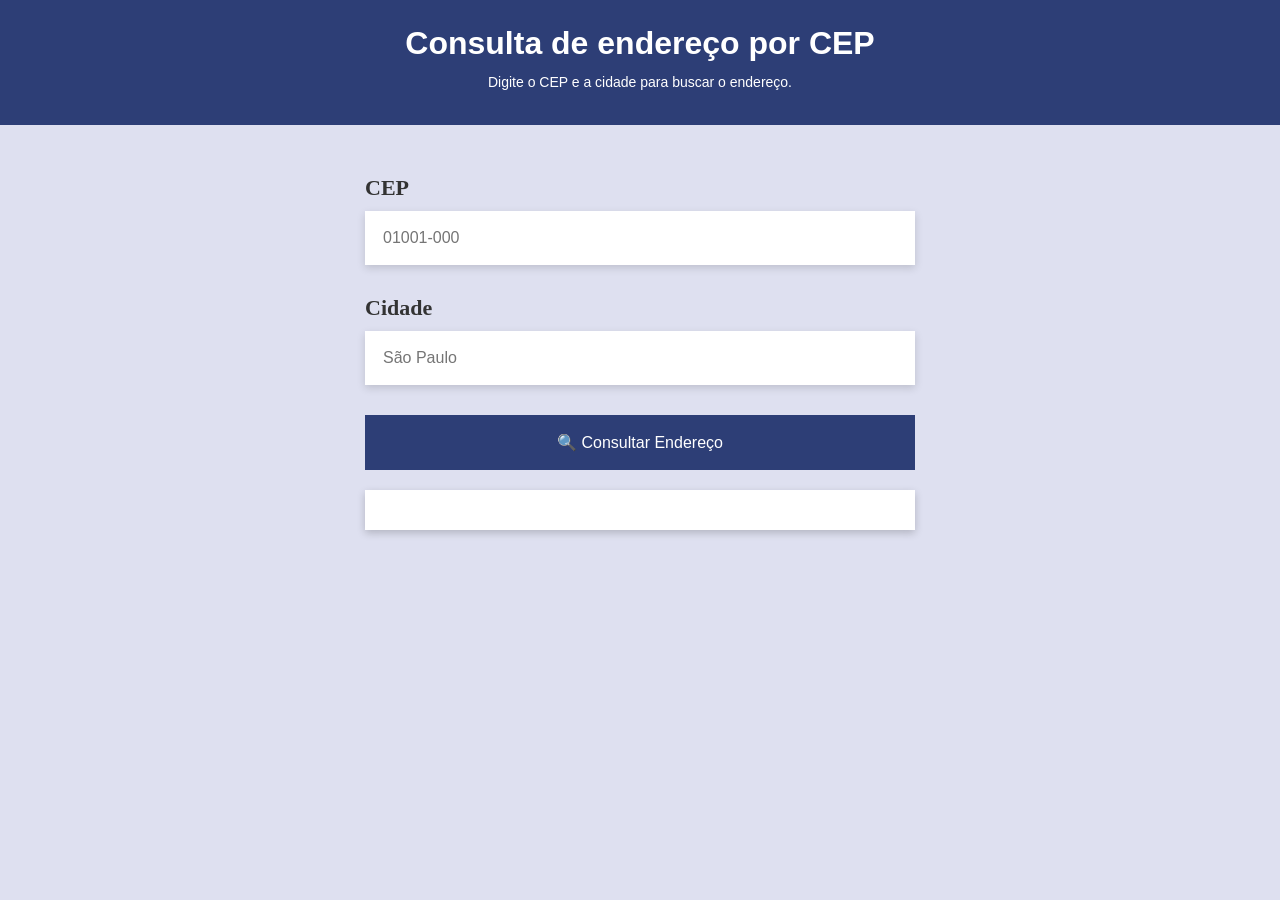
<file: index.html>
<!DOCTYPE html>
<html lang="pt-br">

<head>
    <meta charset="UTF-8">
    <meta name="viewport" content="width=device-width, initial-scale=1.0">

    <title>Consulta de endereço por CEP</title>

    <!-- Liga o CSS à página -->
    <link rel="stylesheet" href="style.css">

     <!-- Liga o manifesto da PWA -->
    <link rel="manifest" href="manifest.json">

    <!-- Ícone da aplicação -->
    <link rel="icon" type="image/png" href="icons/icon-192.png">

    <!-- Ícone para dispositivos Apple -->
    <link rel="apple-touch-icon" href="icons/icon-512.png">

    <!-- Permite funcionamento como aplicativo no iOS -->
    <meta name="apple-mobile-web-app-capable" content="yes">
</head>

<body>

    <!-- Título principal -->
    <h1>Consulta de endereço por CEP</h1>

    <!-- Formulário para realizar a consulta -->
    <form id="formConsulta">

        <!-- Campo do CEP -->
        <label for="cep">CEP</label>

        <input id="cep" type="text" inputmode="numeric" maxlength="9" placeholder="01001-000" required>

        <!-- Campo da cidade -->
        <label for="cidade">Cidade</label>

        <input id="cidade" type="text" placeholder="São Paulo" required>

        <!-- Botão de consulta -->
        <button type="submit">
            🔍 Consultar Endereço
        </button>

    </form>

    <!-- Área para mostrar mensagens -->
    <p id="mensagem" role="status" aria-live="polite"></p>

    <!-- Liga o JavaScript -->
    <script src="index.js"></script>

</body>

</html>
</file>
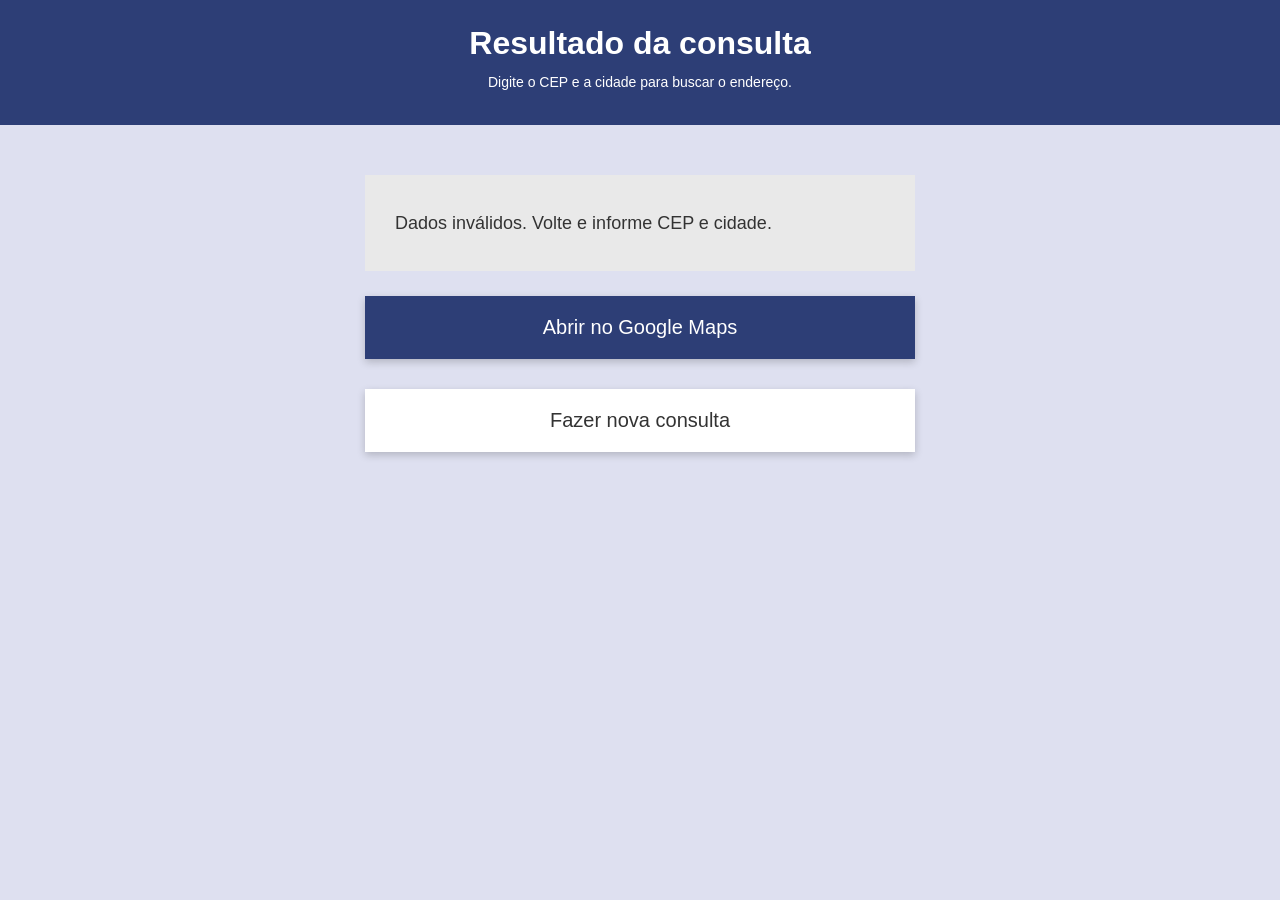
<file: resultado.html>
<!DOCTYPE html>
<html lang="pt-br">

<head>

    <!-- Define a codificação dos caracteres -->
    <meta charset="UTF-8">

    <!-- Faz a página se adaptar ao celular -->
    <meta name="viewport" content="width=device-width, initial-scale=1.0">

    <!-- Título da página -->
    <title>Consulta de endereço por CEP</title>

    <!-- Liga o arquivo CSS -->
    <link rel="stylesheet" href="style.css">

    <!-- Liga o manifesto da PWA -->
    <link rel="manifest" href="manifest.json">

    <!-- Ícone da aplicação -->
    <link rel="icon" type="image/png" href="icons/icon-192.png">

    <!-- Ícone para dispositivos Apple -->
    <link rel="apple-touch-icon" href="icons/icon-192.png">

    <!-- Permite funcionamento como aplicativo no iOS -->
    <meta name="apple-mobile-web-app-capable" content="yes">

</head>

<body>

    <!-- Título da página -->
    <h1>Resultado da consulta</h1>

    <!--
        Área onde o JavaScript vai colocar
        as informações do endereço
    -->
    <div id="resultado" role="status" aria-live="polite"></div>

    <!--
        Link para abrir o endereço no Google Maps.
        Ele começa escondido.
    -->
    <a id="linkMaps" hidden target="_blank" rel="noopener noreferrer">
        Abrir no Google Maps
    </a>

    <!-- Link para fazer uma nova consulta -->
    <p>
        <a href="index.html">Fazer nova consulta</a>
    </p>

    <!-- Liga o JavaScript da página de resultado -->
    <script src="resultado.js"></script>

</body>

</html>
</file>
<file: style.css>
/* Remove as configurações padrão dos elementos */
* {
    margin: 0;
    padding: 0;

    /* Faz o tamanho incluir o padding e a borda */
    box-sizing: border-box;
}


/* Configurações gerais da página */
body {
    /* Define a fonte */
    font-family: Arial, sans-serif;

    /* Cor de fundo */
    background-color: #DEE0F0;

    /* Cor dos textos */
    color: #333;
}

/* CABEÇALHO */

/* Estilo do título */
h1 {
    /* Cor azul */
    background-color: #2D3E76;

    /* Cor branca para o texto */
    color: white;

    /* Centraliza o texto */
    text-align: center;

    /* Espaçamento interno */
    padding: 25px 10px 10px;

    /* Tamanho da fonte */
    font-size: 28px;
}


/* Texto que aparece abaixo do título */
h1::after {
    /* Cria o texto pelo CSS */
    content: "Digite o CEP e a cidade para buscar o endereço.";

    /* Coloca o texto em uma nova linha */
    display: block;

    /* Tamanho da fonte */
    font-size: 14px;

    /* Deixa o texto normal */
    font-weight: normal;

    /* Espaço acima */
    margin-top: 12px;

    /* Espaço abaixo */
    padding-bottom: 25px;
}

/* FORMULÁRIO */

/* Configuração do formulário */
form {
    /* Largura máxima */
    width: 550px;

    /* Evita que ultrapasse a tela */
    max-width: 90%;

    /* Centraliza o formulário */
    margin: 50px auto;

    /* Organiza os elementos em coluna */
    display: flex;
    flex-direction: column;
}


/* Estilo dos textos dos campos */
label {
    /* Tamanho da fonte */
    font-size: 22px;

    /* Deixa em negrito */
    font-weight: bold;

    /* Espaço abaixo */
    margin-bottom: 10px;

    /* Fonte dos labels */
    font-family: Georgia, serif;
}

/* CAMPOS */

/* Estilo dos campos de entrada */
input {
    /* Ocupa toda a largura */
    width: 100%;

    /* Espaçamento interno */
    padding: 18px;

    /* Tamanho do texto */
    font-size: 16px;

    /* Remove a borda padrão */
    border: none;

    /* Espaço abaixo */
    margin-bottom: 30px;

    /* Cor branca */
    background-color: white;

    /* Sombra dos campos */
    box-shadow: 0 3px 8px rgba(0, 0, 0, 0.15);
}


/* Efeito quando o campo é selecionado */
input:focus {
    /* Contorno azul */
    outline: 2px solid #2D3E76;
}

/* BOTÃO */

/* Estilo do botão */
button {
    /* Cor do botão */
    background-color: #2D3E76;

    /* Cor do texto */
    color: white;

    /* Remove a borda */
    border: none;

    /* Espaçamento interno */
    padding: 18px;

    /* Tamanho do texto */
    font-size: 16px;

    /* Mostra a mãozinha */
    cursor: pointer;

    /* Cria uma animação */
    transition: 0.3s;

    /* Tamanho mínimo para facilitar o toque */
    min-height: 44px;
}


/* Efeito quando o mouse passa pelo botão */
button:hover {
    /* Muda a cor */
    background-color: #1d3659;
}

/* MENSAGEM */

/* Área onde aparecem as mensagens */
#mensagem {
    /* Largura */
    width: 550px;

    /* Limita o tamanho em telas pequenas */
    max-width: 90%;

    /* Centraliza */
    margin: -30px auto 20px;

    /* Centraliza o texto */
    text-align: center;

    /* Tamanho da fonte */
    font-size: 16px;
}

/* RESULTADO */

/* Caixa com as informações do endereço */
#resultado {
    /* Largura */
    width: 550px;

    /* Limita a largura */
    max-width: 90%;

    /* Centraliza */
    margin: 50px auto 25px;

    /* Espaçamento interno */
    padding: 30px;

    /* Cor da caixa */
    background-color: #e9e9e9;

    /* Tamanho do texto */
    font-size: 18px;

    /* Espaçamento entre linhas */
    line-height: 2;
}


/* Cada informação do endereço */
#resultado p {
    /* Espaço entre os textos */
    margin: 8px 0;
}


/* Deixa os nomes dos campos em negrito */
#resultado strong {
    font-weight: bold;
}


/* GOOGLE MAPS */

/* Estilo do link do Google Maps */
#linkMaps {
    /* Faz o link ocupar uma linha */
    display: block;

    /* Largura */
    width: 550px;

    /* Evita ultrapassar a tela */
    max-width: 90%;

    /* Centraliza */
    margin: 20px auto;

    /* Espaçamento interno */
    padding: 20px;

    /* Cor do botão */
    background-color: #2D3E76;

    /* Cor do texto */
    color: white;

    /* Centraliza o texto */
    text-align: center;

    /* Remove o sublinhado */
    text-decoration: none;

    /* Tamanho da fonte */
    font-size: 20px;

    /* Sombra */
    box-shadow: 0 3px 8px rgba(0, 0, 0, 0.2);

    /* Facilita o toque no celular */
    min-height: 44px;
}


/* Efeito ao passar o mouse */
#linkMaps:hover {
    /* Muda a cor */
    background-color: #1d3659;
}

/* NOVA CONSULTA */

/* Caixa do link para fazer outra consulta */
body>p {
    /* Largura */
    width: 550px;

    /* Limita a largura */
    max-width: 90%;

    /* Centraliza */
    margin: 30px auto;

    /* Espaçamento interno */
    padding: 20px;

    /* Centraliza o texto */
    text-align: center;

    /* Cor de fundo */
    background-color: white;

    /* Sombra */
    box-shadow: 0 3px 8px rgba(0, 0, 0, 0.2);
}


/* Estilo do link */
body>p a {
    /* Remove o sublinhado */
    text-decoration: none;

    /* Cor do texto */
    color: #333;

    /* Tamanho da fonte */
    font-size: 20px;
}

/* RESPONSIVIDADE */

/* Ajustes para telas pequenas */
@media (max-width: 600px) {

    /* Diminui o tamanho do título */
    h1 {
        font-size: 24px;
    }

    /* Diminui o espaço do formulário */
    form {
        margin: 30px auto;
    }

    /* Diminui o tamanho dos labels */
    label {
        font-size: 19px;
    }

    /* Diminui o tamanho do resultado */
    #resultado {
        padding: 20px;
        font-size: 16px;
    }

    /* Diminui o botão do Maps em telas pequenas */
    #linkMaps {
        font-size: 17px;
        padding: 16px;
    }
}


/* Ajustes para telas maiores */
@media (min-width: 768px) {

    /* Aumenta um pouco o título */
    h1 {
        font-size: 32px;
    }

    /* Aumenta o espaço do formulário */
    form {
        max-width: 600px;
    }
}
</file>
